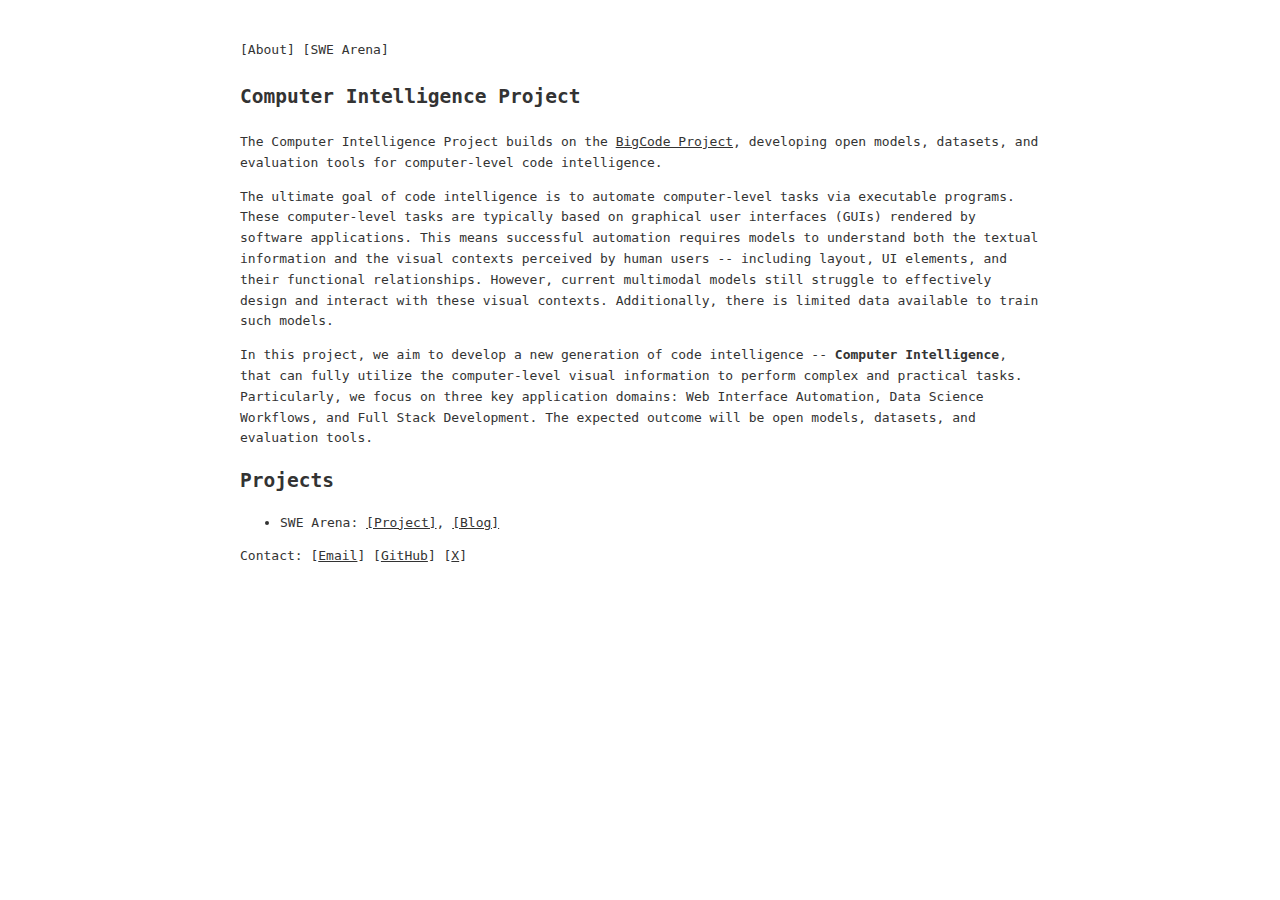
<file: index.html>
<!DOCTYPE html>
<html lang="en">
<head>
    <meta charset="UTF-8">
    <meta name="viewport" content="width=device-width, initial-scale=1.0">
    <title>Computer Intelligence Project</title>
    <link rel="stylesheet" href="styles.css">
</head>
<body>
    <header>
        <nav>
            [<a href="about.html">About</a>]
            [<a href="arena.html">SWE Arena</a>]
        </nav>
    </header>

    <main>
        <h1>Computer Intelligence Project</h1>
        <p>
            The Computer Intelligence Project builds on the <a href="https://www.bigcode-project.org/"><u>BigCode Project</u></a>, developing open models, datasets, and evaluation tools for computer-level code intelligence.
        </p>
        <p>
            The ultimate goal of code intelligence is to automate computer-level tasks via executable programs.
            These computer-level tasks are typically based on graphical user interfaces (GUIs) rendered by software applications.
            This means successful automation requires models to understand both the textual information and the visual contexts 
            perceived by human users -- including layout, UI elements, and their functional relationships. However, current 
            multimodal models still struggle to effectively design and interact with these visual contexts.
            Additionally, there is limited data available to train such models.
        </p>
        <p>
            In this project, we aim to develop a new generation of code intelligence -- <b>Computer Intelligence</b>,
            that can fully utilize the computer-level visual information to perform complex and practical tasks.
            Particularly, we focus on three key application domains: Web Interface Automation, Data Science Workflows, 
            and Full Stack Development.
            The expected outcome will be open models, datasets, and evaluation tools.
        </p>
        <!-- New section for sample project names -->
        <section>
            <h2>Projects</h2>
            <ul>
                <li>SWE Arena: <a href="arena.html"><u>[Project]</u></a>, <a href="blog/swe-arena.html"><u>[Blog]</u></a></li>
            </ul>
        </section>
        
        Contact:
        [<a href="mailto:computer.intelligence.project@gmail.com"><u>Email</u></a>] 
        <!-- [<a href="#"><u>Discord</u></a>] -->
        [<a href="https://github.com/BigComputer-Project"><u>GitHub</u></a>]
        [<a href="https://x.com/BigComProject"><u>X</u></a>]
    </main>
</body>
</html>
</file>
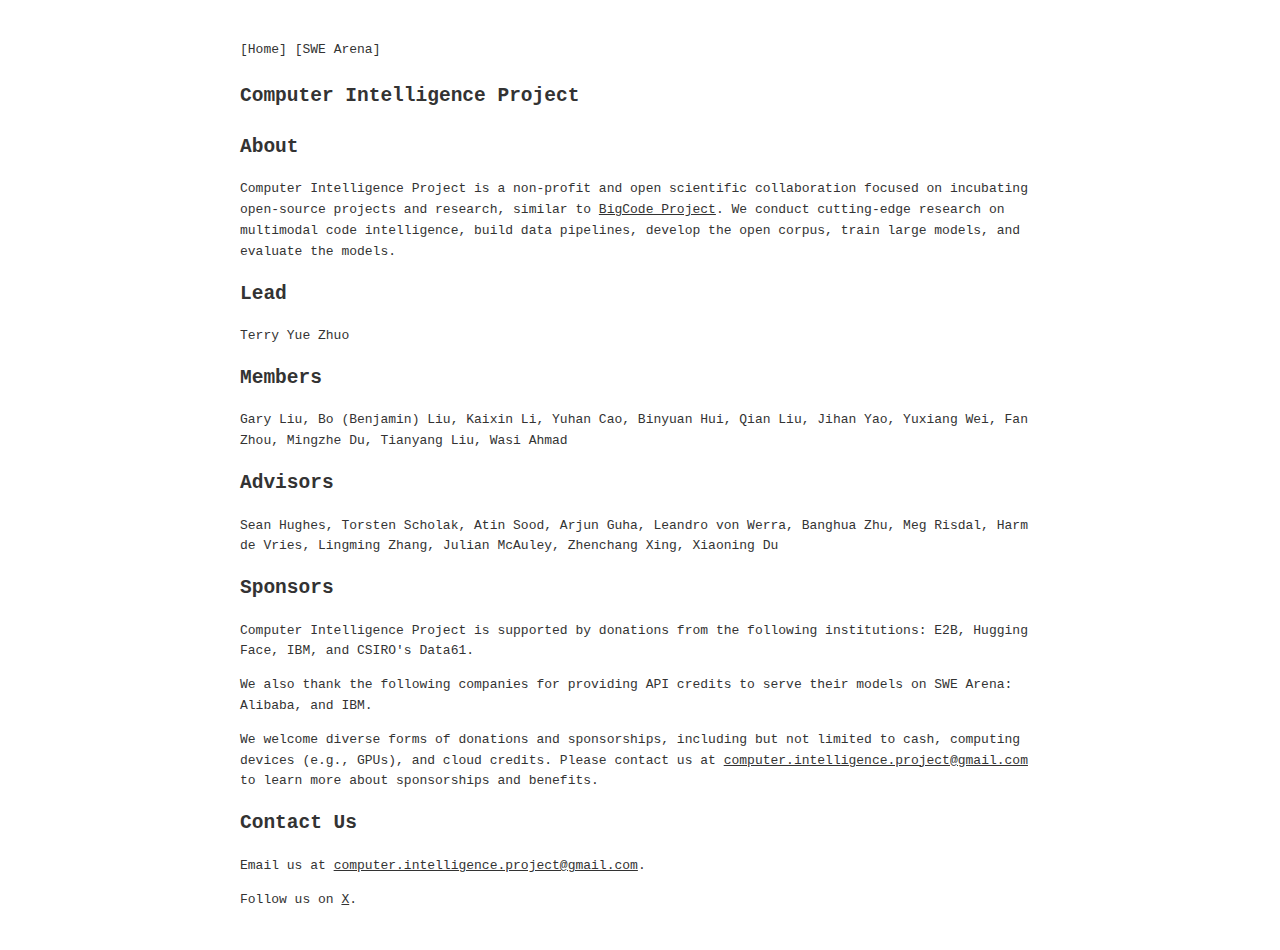
<file: about.html>
<!DOCTYPE html>
<html lang="en">
<head>
    <meta charset="UTF-8">
    <meta name="viewport" content="width=device-width, initial-scale=1.0">
    <title>Computer Intelligence Project</title>
    <link rel="stylesheet" href="styles.css">
</head>
<body>
    <header>
        <nav>
            [<a href="index.html">Home</a>]
            [<a href="#">SWE Arena</a>]
        </nav>
    </header>

    <main>
        <h1>Computer Intelligence Project</h1>
        <section>
            <h2>About</h2>
            <p>
                Computer Intelligence Project is a non-profit and open scientific collaboration focused on incubating open-source projects and research, similar to <a href="https://www.bigcode-project.org/"><u>BigCode Project</u></a>. We conduct cutting-edge research on multimodal code intelligence, build data pipelines, develop the open corpus, train large models, and evaluate the models.
            </p>
        </section>

        <section>
            <h2>Lead</h2>
            <p>
                Terry Yue Zhuo
            </p>
        </section>

        <section>
            <h2>Members</h2>
            <p>
                Gary Liu,
                Bo (Benjamin) Liu,
                Kaixin Li,
                Yuhan Cao,
                Binyuan Hui,
                Qian Liu,
                Jihan Yao,
                Yuxiang Wei,
                Fan Zhou,
                Mingzhe Du,
                Tianyang Liu,
                Wasi Ahmad
            </p>
        </section>

        <section>
            <h2>Advisors</h2>
            <p>
                Sean Hughes,
                Torsten Scholak,
                Atin Sood,
                Arjun Guha,
                Leandro von Werra,
                Banghua Zhu,
                Meg Risdal,
                Harm de Vries,
                Lingming Zhang,
                Julian McAuley,
                Zhenchang Xing,
                Xiaoning Du
            </p>
        </section>

        <section>
            <h2>Sponsors</h2>
            <p>
                Computer Intelligence Project is supported by donations from the following institutions: E2B, Hugging Face, IBM, and CSIRO's Data61.
            </p>
            <p>
                We also thank the following companies for providing API credits to serve their models on SWE Arena: Alibaba, and IBM.
            </p>
            <p>
                We welcome diverse forms of donations and sponsorships, including but not limited to cash, computing devices (e.g., GPUs), and cloud credits. Please contact us at <a href="mailto:computer.intelligence.project@gmail.com"><u>computer.intelligence.project@gmail.com</u></a> to learn more about sponsorships and benefits.
            </p>
        </section>

        <section>
            <h2>Contact Us</h2>
            <p>Email us at <a href="mailto:computer.intelligence.project@gmail.com"><u>computer.intelligence.project@gmail.com</u></a>.</p>
            <!-- <p>Join us on <a href="#"><u>Discord</u></a>.</p> -->
            <p>Follow us on <a href="https://x.com/BigComProject"><u>X</u></a>.</p>
        </section>
    </main>
</body>
</html>
</file>
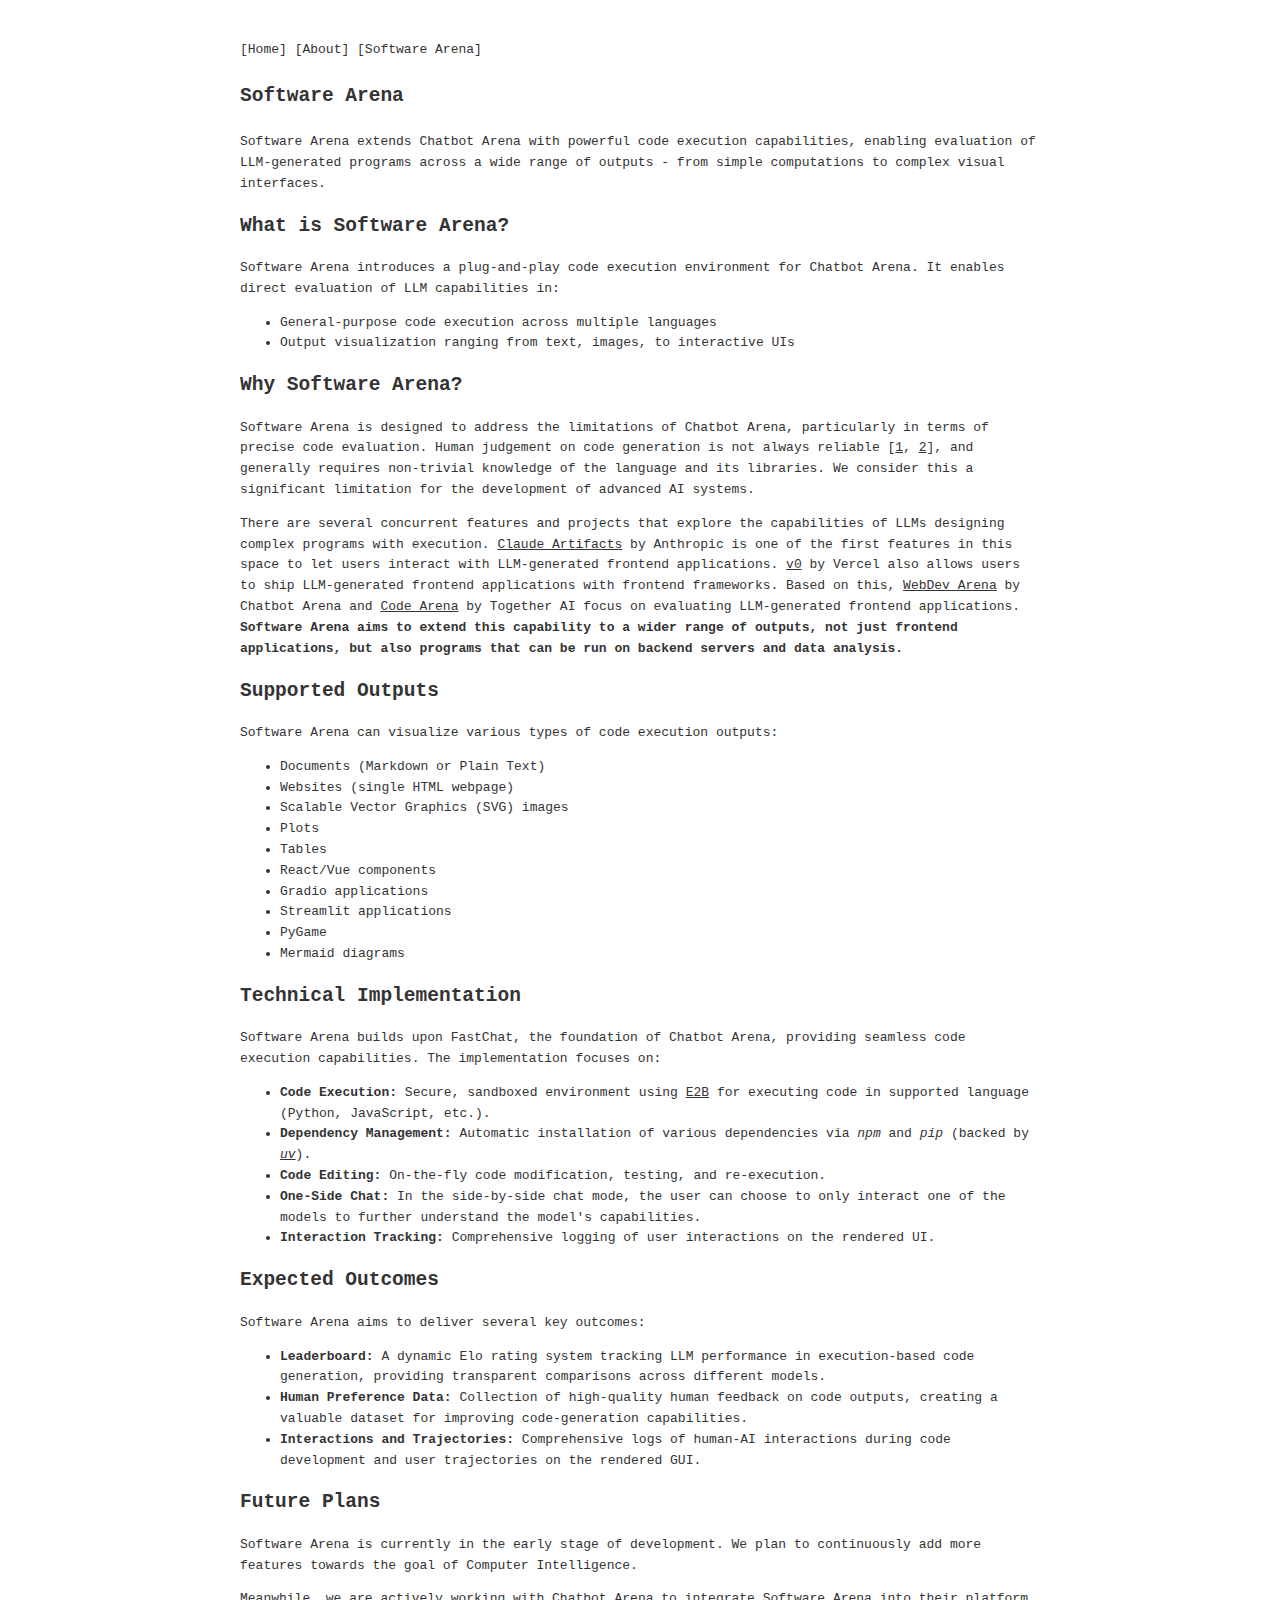
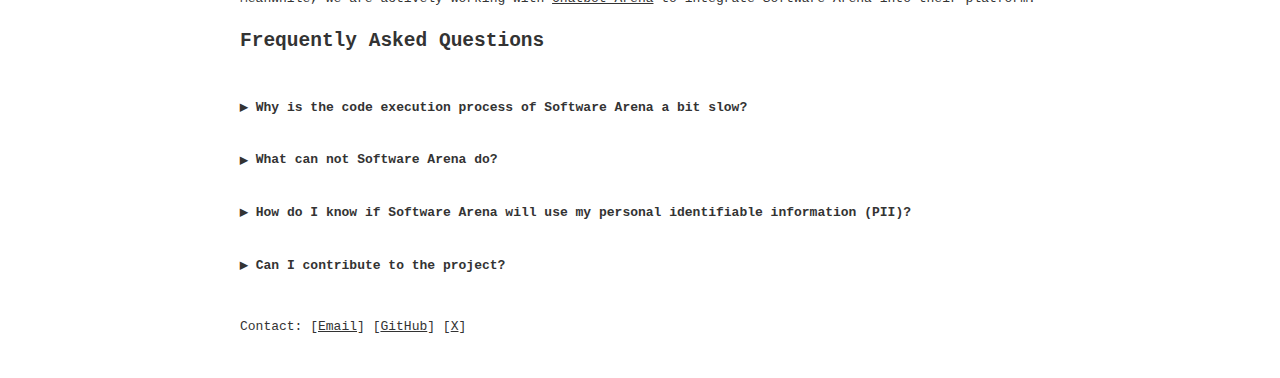
<file: software-arena.html>
<!DOCTYPE html>
<html lang="en">
<head>
    <meta charset="UTF-8">
    <meta name="viewport" content="width=device-width, initial-scale=1.0">
    <title>Software Arena - Computer Intelligence Project</title>
    <link rel="stylesheet" href="styles.css">
</head>
<body>
    <header>
        <nav>
            [<a href="index.html">Home</a>]
            [<a href="about.html">About</a>]
            [<a href="#">Software Arena</a>]
        </nav>
    </header>

    <main>
        <h1>Software Arena</h1>
        <p>
            Software Arena extends Chatbot Arena with powerful code execution capabilities, enabling evaluation of LLM-generated programs across a wide range of outputs - from simple computations to complex visual interfaces.
        </p>

        <h2>What is Software Arena?</h2>
        <p>
            Software Arena introduces a plug-and-play code execution environment for Chatbot Arena. It enables direct evaluation of LLM capabilities in:
        </p>
        <ul>
            <li>General-purpose code execution across multiple languages</li>
            <li>Output visualization ranging from text, images, to interactive UIs</li>
        </ul>

        <h2>Why Software Arena?</h2>
        <p>
            Software Arena is designed to address the limitations of Chatbot Arena, particularly in terms of precise code evaluation.
            Human judgement on code generation is not always reliable [<a href="https://arxiv.org/abs/2402.11296"><u>1</u></a>, <a href="https://arxiv.org/abs/2410.03837"><u>2</u></a>], and generally requires non-trivial knowledge of the language and its libraries.
            We consider this a significant limitation for the development of advanced AI systems.
        </p>    
        
        <p>
            There are several concurrent features and projects that explore the capabilities of LLMs designing complex programs with execution.
            <a href="https://support.anthropic.com/en/articles/9487310-what-are-artifacts-and-how-do-i-use-them"><u>Claude Artifacts</u></a> by Anthropic is one of the first features in this space to let users interact with LLM-generated frontend applications.
            <a href="https://v0.dev/"><u>v0</u></a> by Vercel also allows users to ship LLM-generated frontend applications with frontend frameworks.
            Based on this, <a href="https://chatbotarena.ai/webdev"><u>WebDev Arena</u></a> by Chatbot Arena and <a href="https://www.llmcodearena.com/"><u>Code Arena</u></a> by Together AI focus on evaluating LLM-generated frontend applications.
            <strong>Software Arena aims to extend this capability to a wider range of outputs, not just frontend applications, but also programs that can be run on backend servers and data analysis.</strong> 
        </p>
        <h2>Supported Outputs</h2>
        <p>Software Arena can visualize various types of code execution outputs:</p>
        <ul>
            <li>Documents (Markdown or Plain Text)</li>
            <li>Websites (single HTML webpage)</li>
            <li>Scalable Vector Graphics (SVG) images</li>
            <li>Plots</li>
            <li>Tables</li>
            <li>React/Vue components</li>
            <li>Gradio applications</li>
            <li>Streamlit applications</li>
            <li>PyGame</li>
            <li>Mermaid diagrams</li>
        </ul>

        <h2>Technical Implementation</h2>
        <p>
            Software Arena builds upon FastChat, the foundation of Chatbot Arena, providing seamless code execution capabilities. The implementation focuses on:
        </p>
        <ul>
            <li><strong>Code Execution:</strong> Secure, sandboxed environment using <a href="https://e2b.dev/"><u>E2B</u></a> for executing code in supported language (Python, JavaScript, etc.).</li>
            <li><strong>Dependency Management:</strong> Automatic installation of various dependencies via <i>npm</i> and <i>pip</i> (backed by <a href="https://github.com/astral-sh/uv"><u><i>uv</i></u></a>).</li>
            <li><strong>Code Editing:</strong> On-the-fly code modification, testing, and re-execution.</li>
            <li><strong>One-Side Chat:</strong> In the side-by-side chat mode, the user can choose to only interact one of the models to further understand the model's capabilities.</li>
            <li><strong>Interaction Tracking:</strong> Comprehensive logging of user interactions on the rendered UI.</li>
        </ul>
        
        <h2>Expected Outcomes</h2>
        <p>
            Software Arena aims to deliver several key outcomes:
        </p>
        <ul>
            <li><strong>Leaderboard:</strong> A dynamic Elo rating system tracking LLM performance in execution-based code generation, providing transparent comparisons across different models.</li>
            <li><strong>Human Preference Data:</strong> Collection of high-quality human feedback on code outputs, creating a valuable dataset for improving code-generation capabilities.</li>
            <li><strong>Interactions and Trajectories:</strong> Comprehensive logs of human-AI interactions during code development and user trajectories on the rendered GUI.</li>
        </ul>

        <h2>Future Plans</h2>
        <p>
            Software Arena is currently in the early stage of development.
            We plan to continuously add more features towards the goal of Computer Intelligence.
        </p>
        <p>
            Meanwhile, we are actively working with <a href="https://lmarena.ai/"><u>Chatbot Arena</u></a> to integrate Software Arena into their platform.
        </p>

        <h2>Frequently Asked Questions</h2>
        <div class="faq-section">
            <div class="faq-item">
                <div class="faq-question">Why is the code execution process of Software Arena a bit slow?</div>
                <div class="faq-answer">
                    Before code execution, Software Arena parses the code and installs various packages to ensure the code can be executed.
                    This is why the code execution process is a bit slow.
                </div>
            </div>
            <div class="faq-item">
                <div class="faq-question">What can not Software Arena do?</div>
                <div class="faq-answer">
                    Currently, Software Arena does not support programming languages other than JavaScript, TypeScript, HTML, and Python.
                    In addition, Software Arena can not execute code that use desktop-level UIs (e.g., Tkinter, PyQt, etc.) or take user inputs from the keyboard.
                </div>
            </div>
            <div class="faq-item">
                <div class="faq-question">How do I know if Software Arena will use my personal identifiable information (PII)?</div>
                <div class="faq-answer">
                    While Software Arena collects the user input, we will redact the PII (e.g., API keys, etc.) by using <a href="https://huggingface.co/bigcode/starpii"><u>StarPII</u></a>, an NER model that trained on a large-scale code dataset that can identify and mask the PII.
                </div>
            </div>
            <div class="faq-item">
                <div class="faq-question">Can I contribute to the project?</div>
                <div class="faq-answer">
                    Yes! Software Arena is an open-source project, and we welcome contributions. You can find our repository on GitHub and join our community through email. We appreciate help in various areas including development, testing, and documentation.
                </div>
            </div>
        </div>

        <script>
            document.querySelectorAll('.faq-question').forEach(question => {
                question.addEventListener('click', () => {
                    const answer = question.nextElementSibling;
                    const isActive = question.classList.contains('active');
                    
                    // Close all other answers
                    document.querySelectorAll('.faq-question').forEach(q => {
                        q.classList.remove('active');
                        q.nextElementSibling.classList.remove('active');
                    });
                    
                    // Toggle current answer
                    if (!isActive) {
                        question.classList.add('active');
                        answer.classList.add('active');
                    }
                });
            });
        </script>

        <footer>
            Contact:
            [<a href="mailto:computer.intelligence.project@gmail.com"><u>Email</u></a>] 
            <!-- [<a href="#"><u>Discord</u></a>] -->
            [<a href="https://github.com/BigComputer-Project"><u>GitHub</u></a>]
            [<a href="https://x.com/BigComProject"><u>X</u></a>]
        </footer>
    </main>
</body>
</html>
</file>
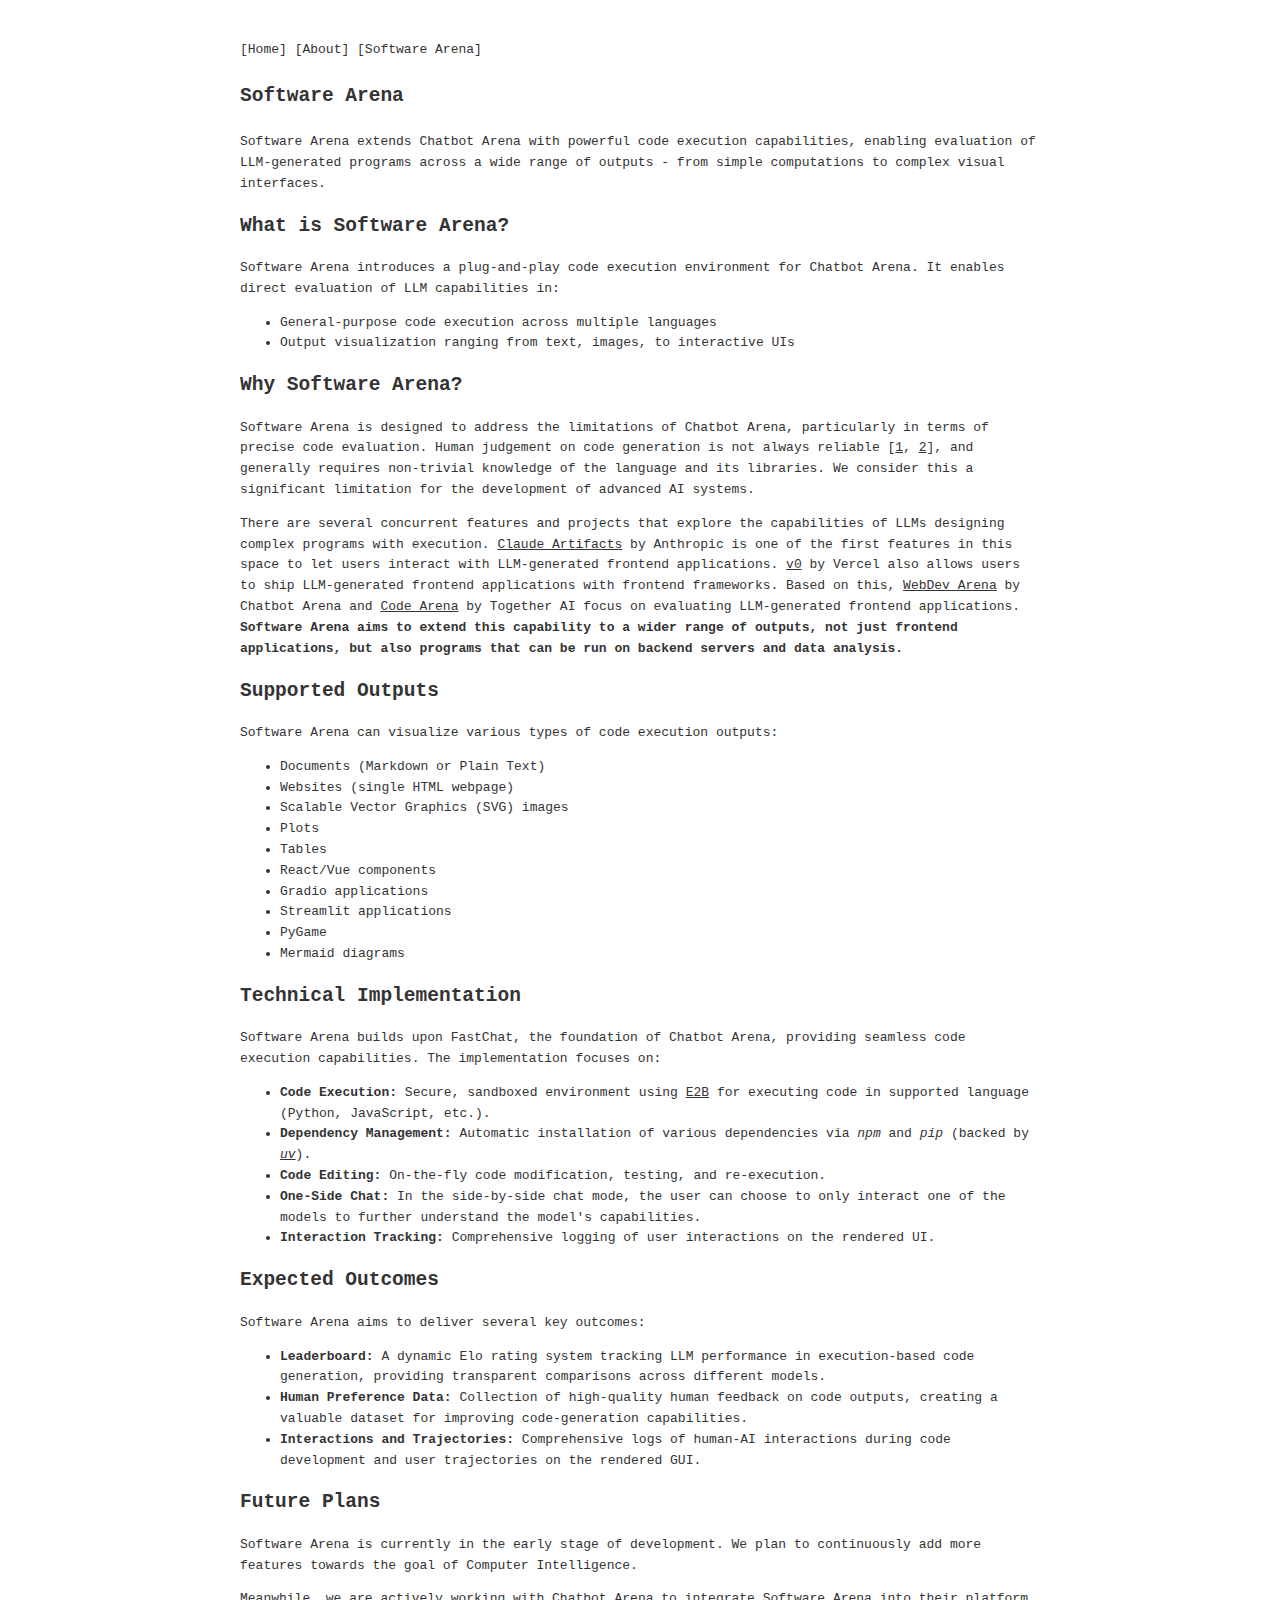
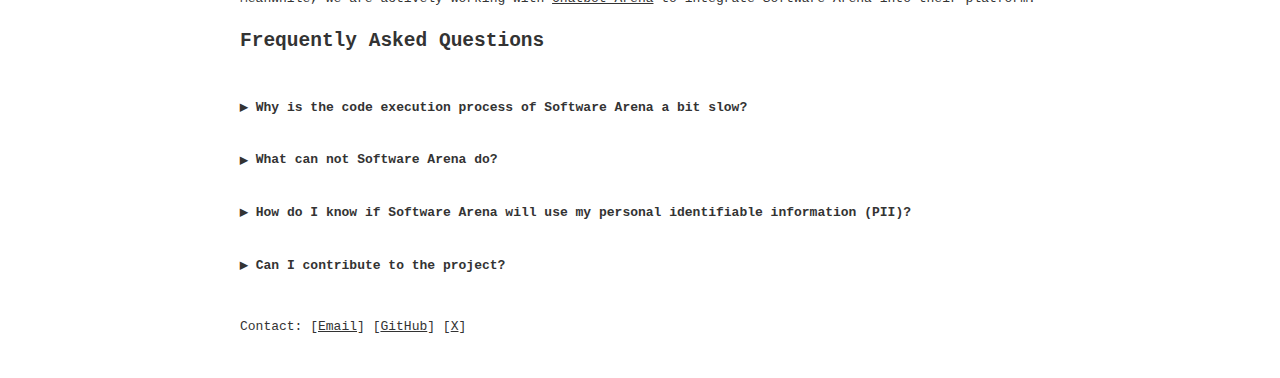
<file: blog/software-arena.html>
<!DOCTYPE html>
<html lang="en">
<head>
    <meta charset="UTF-8">
    <meta name="viewport" content="width=device-width, initial-scale=1.0">
    <title>Software Arena - Computer Intelligence Project</title>
    <link rel="stylesheet" href="../styles.css">
</head>
<body>
    <header>
        <nav>
            [<a href="../index.html">Home</a>]
            [<a href="../about.html">About</a>]
            [<a href="../arena.html">Software Arena</a>]
        </nav>
    </header>

    <main>
        <h1>Software Arena</h1>
        <p>
            Software Arena extends Chatbot Arena with powerful code execution capabilities, enabling evaluation of LLM-generated programs across a wide range of outputs - from simple computations to complex visual interfaces.
        </p>

        <h2>What is Software Arena?</h2>
        <p>
            Software Arena introduces a plug-and-play code execution environment for Chatbot Arena. It enables direct evaluation of LLM capabilities in:
        </p>
        <ul>
            <li>General-purpose code execution across multiple languages</li>
            <li>Output visualization ranging from text, images, to interactive UIs</li>
        </ul>

        <h2>Why Software Arena?</h2>
        <p>
            Software Arena is designed to address the limitations of Chatbot Arena, particularly in terms of precise code evaluation.
            Human judgement on code generation is not always reliable [<a href="https://arxiv.org/abs/2402.11296"><u>1</u></a>, <a href="https://arxiv.org/abs/2410.03837"><u>2</u></a>], and generally requires non-trivial knowledge of the language and its libraries.
            We consider this a significant limitation for the development of advanced AI systems.
        </p>    
        
        <p>
            There are several concurrent features and projects that explore the capabilities of LLMs designing complex programs with execution.
            <a href="https://support.anthropic.com/en/articles/9487310-what-are-artifacts-and-how-do-i-use-them"><u>Claude Artifacts</u></a> by Anthropic is one of the first features in this space to let users interact with LLM-generated frontend applications.
            <a href="https://v0.dev/"><u>v0</u></a> by Vercel also allows users to ship LLM-generated frontend applications with frontend frameworks.
            Based on this, <a href="https://chatbotarena.ai/webdev"><u>WebDev Arena</u></a> by Chatbot Arena and <a href="https://www.llmcodearena.com/"><u>Code Arena</u></a> by Together AI focus on evaluating LLM-generated frontend applications.
            <strong>Software Arena aims to extend this capability to a wider range of outputs, not just frontend applications, but also programs that can be run on backend servers and data analysis.</strong> 
        </p>
        <h2>Supported Outputs</h2>
        <p>Software Arena can visualize various types of code execution outputs:</p>
        <ul>
            <li>Documents (Markdown or Plain Text)</li>
            <li>Websites (single HTML webpage)</li>
            <li>Scalable Vector Graphics (SVG) images</li>
            <li>Plots</li>
            <li>Tables</li>
            <li>React/Vue components</li>
            <li>Gradio applications</li>
            <li>Streamlit applications</li>
            <li>PyGame</li>
            <li>Mermaid diagrams</li>
        </ul>

        <h2>Technical Implementation</h2>
        <p>
            Software Arena builds upon FastChat, the foundation of Chatbot Arena, providing seamless code execution capabilities. The implementation focuses on:
        </p>
        <ul>
            <li><strong>Code Execution:</strong> Secure, sandboxed environment using <a href="https://e2b.dev/"><u>E2B</u></a> for executing code in supported language (Python, JavaScript, etc.).</li>
            <li><strong>Dependency Management:</strong> Automatic installation of various dependencies via <i>npm</i> and <i>pip</i> (backed by <a href="https://github.com/astral-sh/uv"><u><i>uv</i></u></a>).</li>
            <li><strong>Code Editing:</strong> On-the-fly code modification, testing, and re-execution.</li>
            <li><strong>One-Side Chat:</strong> In the side-by-side chat mode, the user can choose to only interact one of the models to further understand the model's capabilities.</li>
            <li><strong>Interaction Tracking:</strong> Comprehensive logging of user interactions on the rendered UI.</li>
        </ul>
        
        <h2>Expected Outcomes</h2>
        <p>
            Software Arena aims to deliver several key outcomes:
        </p>
        <ul>
            <li><strong>Leaderboard:</strong> A dynamic Elo rating system tracking LLM performance in execution-based code generation, providing transparent comparisons across different models.</li>
            <li><strong>Human Preference Data:</strong> Collection of high-quality human feedback on code outputs, creating a valuable dataset for improving code-generation capabilities.</li>
            <li><strong>Interactions and Trajectories:</strong> Comprehensive logs of human-AI interactions during code development and user trajectories on the rendered GUI.</li>
        </ul>

        <h2>Future Plans</h2>
        <p>
            Software Arena is currently in the early stage of development.
            We plan to continuously add more features towards the goal of Computer Intelligence.
        </p>
        <p>
            Meanwhile, we are actively working with <a href="https://lmarena.ai/"><u>Chatbot Arena</u></a> to integrate Software Arena into their platform.
        </p>

        <h2>Frequently Asked Questions</h2>
        <div class="faq-section">
            <div class="faq-item">
                <div class="faq-question">Why is the code execution process of Software Arena a bit slow?</div>
                <div class="faq-answer">
                    Before code execution, Software Arena parses the code and installs various packages to ensure the code can be executed.
                    This is why the code execution process is a bit slow.
                </div>
            </div>
            <div class="faq-item">
                <div class="faq-question">What can not Software Arena do?</div>
                <div class="faq-answer">
                    Currently, Software Arena does not support programming languages other than JavaScript, TypeScript, HTML, and Python.
                    In addition, Software Arena can not execute code that use desktop-level UIs (e.g., Tkinter, PyQt, etc.) or take user inputs from the keyboard.
                </div>
            </div>
            <div class="faq-item">
                <div class="faq-question">How do I know if Software Arena will use my personal identifiable information (PII)?</div>
                <div class="faq-answer">
                    While Software Arena collects the user input, we will redact the PII (e.g., API keys, etc.) by using <a href="https://huggingface.co/bigcode/starpii"><u>StarPII</u></a>, an NER model that trained on a large-scale code dataset that can identify and mask the PII.
                </div>
            </div>
            <div class="faq-item">
                <div class="faq-question">Can I contribute to the project?</div>
                <div class="faq-answer">
                    Yes! Software Arena is an open-source project, and we welcome contributions. You can find our repository on GitHub and join our community through email. We appreciate help in various areas including development, testing, and documentation.
                </div>
            </div>
        </div>

        <script>
            document.querySelectorAll('.faq-question').forEach(question => {
                question.addEventListener('click', () => {
                    const answer = question.nextElementSibling;
                    const isActive = question.classList.contains('active');
                    
                    // Close all other answers
                    document.querySelectorAll('.faq-question').forEach(q => {
                        q.classList.remove('active');
                        q.nextElementSibling.classList.remove('active');
                    });
                    
                    // Toggle current answer
                    if (!isActive) {
                        question.classList.add('active');
                        answer.classList.add('active');
                    }
                });
            });
        </script>

        <footer>
            Contact:
            [<a href="mailto:computer.intelligence.project@gmail.com"><u>Email</u></a>] 
            <!-- [<a href="#"><u>Discord</u></a>] -->
            [<a href="https://github.com/BigComputer-Project"><u>GitHub</u></a>]
            [<a href="https://x.com/BigComProject"><u>X</u></a>]
        </footer>
    </main>
</body>
</html>
</file>
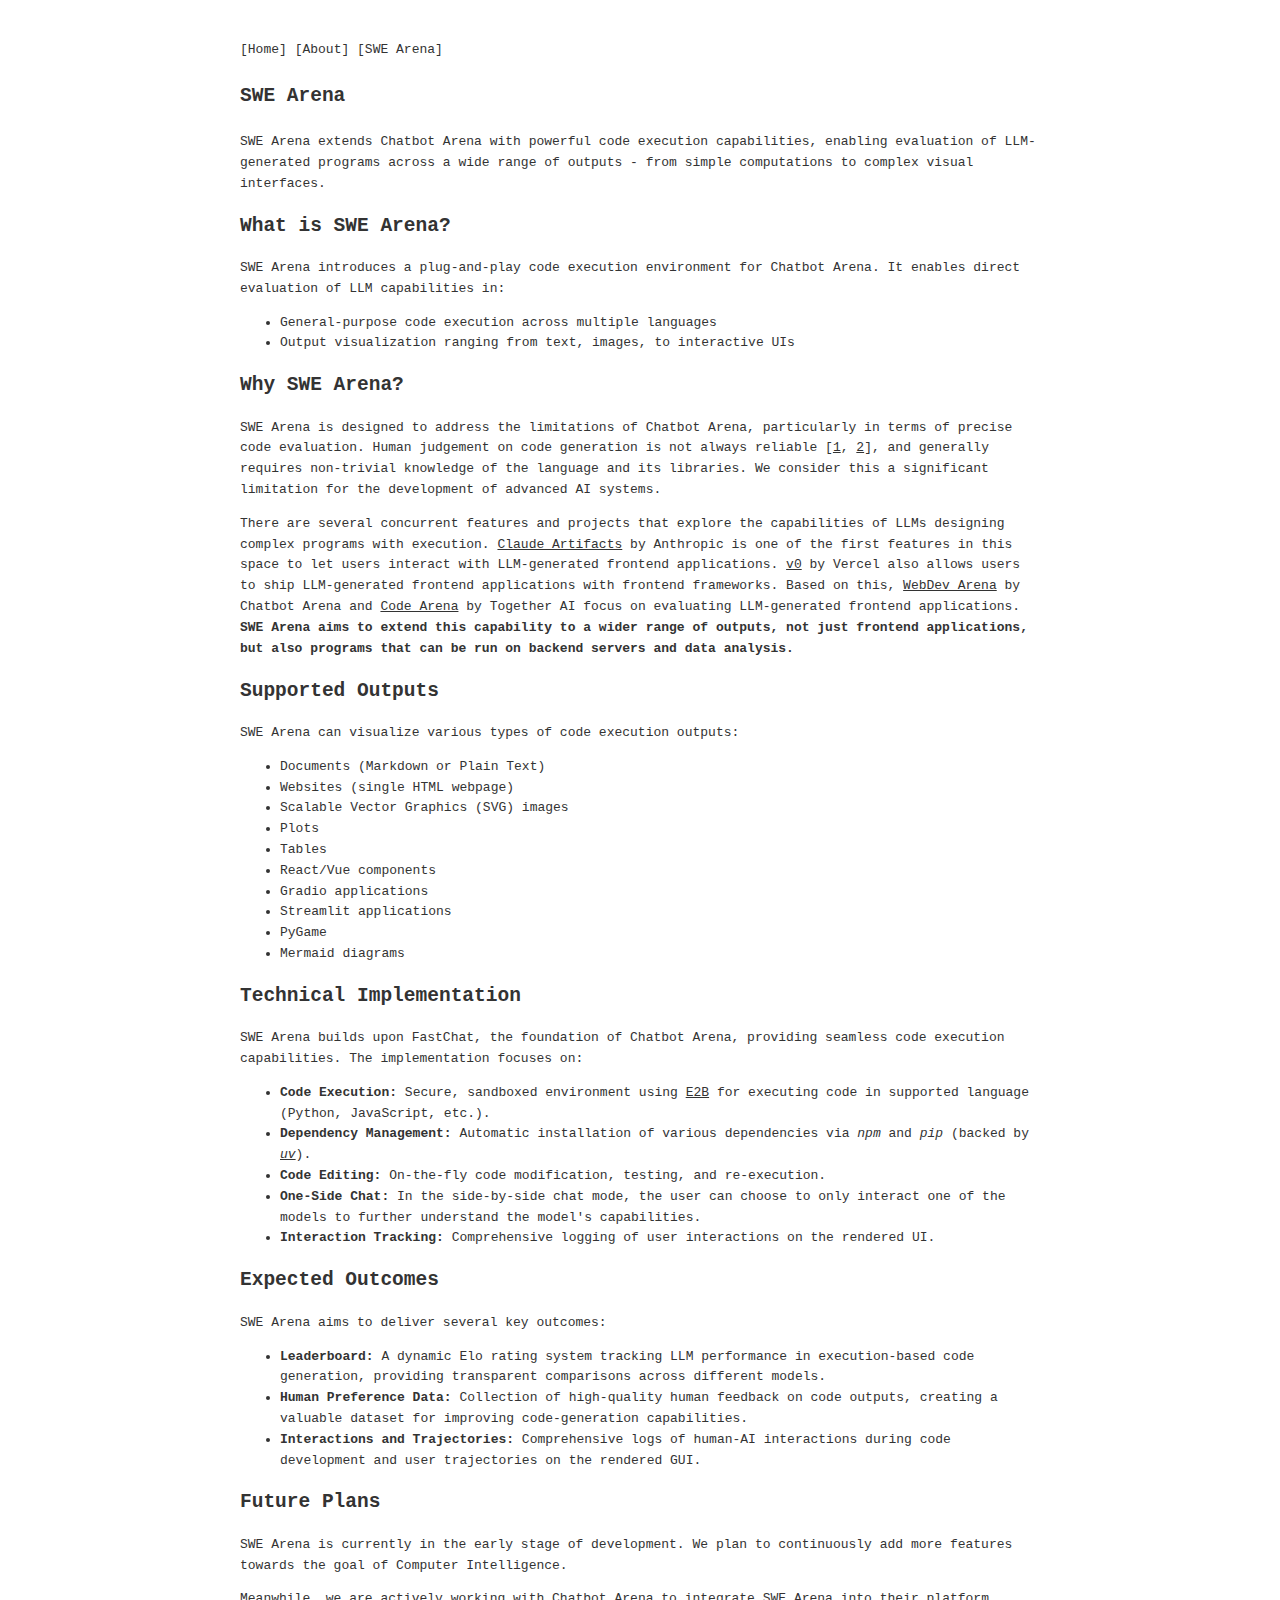
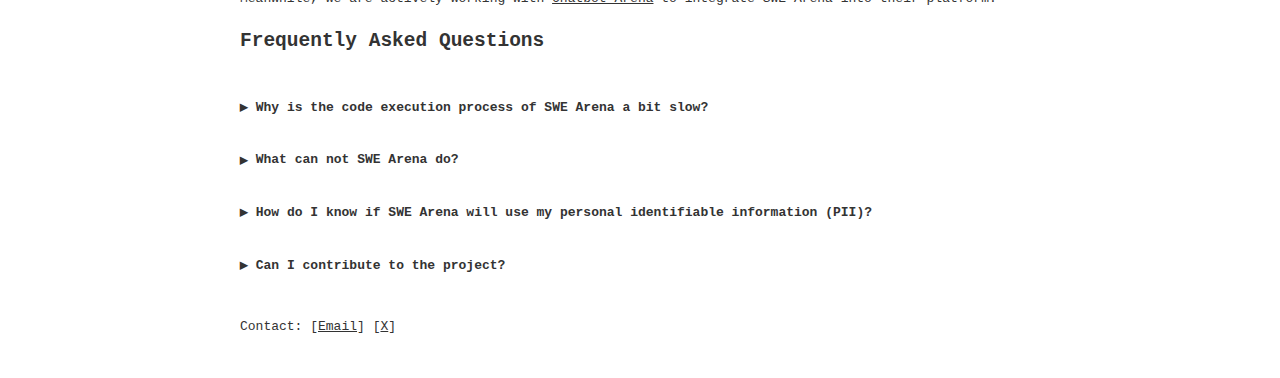
<file: blog/swe-arena.html>
<!DOCTYPE html>
<html lang="en">
<head>
    <meta charset="UTF-8">
    <meta name="viewport" content="width=device-width, initial-scale=1.0">
    <title>SWE Arena - Computer Intelligence Project</title>
    <link rel="stylesheet" href="../styles.css">
</head>
<body>
    <header>
        <nav>
            [<a href="../index.html">Home</a>]
            [<a href="../about.html">About</a>]
            [<a href="../arena.html">SWE Arena</a>]
        </nav>
    </header>

    <main>
        <h1>SWE Arena</h1>
        <p>
            SWE Arena extends Chatbot Arena with powerful code execution capabilities, enabling evaluation of LLM-generated programs across a wide range of outputs - from simple computations to complex visual interfaces.
        </p>

        <h2>What is SWE Arena?</h2>
        <p>
            SWE Arena introduces a plug-and-play code execution environment for Chatbot Arena. It enables direct evaluation of LLM capabilities in:
        </p>
        <ul>
            <li>General-purpose code execution across multiple languages</li>
            <li>Output visualization ranging from text, images, to interactive UIs</li>
        </ul>

        <h2>Why SWE Arena?</h2>
        <p>
            SWE Arena is designed to address the limitations of Chatbot Arena, particularly in terms of precise code evaluation.
            Human judgement on code generation is not always reliable [<a href="https://arxiv.org/abs/2402.11296"><u>1</u></a>, <a href="https://arxiv.org/abs/2410.03837"><u>2</u></a>], and generally requires non-trivial knowledge of the language and its libraries.
            We consider this a significant limitation for the development of advanced AI systems.
        </p>    
        
        <p>
            There are several concurrent features and projects that explore the capabilities of LLMs designing complex programs with execution.
            <a href="https://support.anthropic.com/en/articles/9487310-what-are-artifacts-and-how-do-i-use-them"><u>Claude Artifacts</u></a> by Anthropic is one of the first features in this space to let users interact with LLM-generated frontend applications.
            <a href="https://v0.dev/"><u>v0</u></a> by Vercel also allows users to ship LLM-generated frontend applications with frontend frameworks.
            Based on this, <a href="https://chatbotarena.ai/webdev"><u>WebDev Arena</u></a> by Chatbot Arena and <a href="https://www.llmcodearena.com/"><u>Code Arena</u></a> by Together AI focus on evaluating LLM-generated frontend applications.
            <strong>SWE Arena aims to extend this capability to a wider range of outputs, not just frontend applications, but also programs that can be run on backend servers and data analysis.</strong> 
        </p>
        <h2>Supported Outputs</h2>
        <p>SWE Arena can visualize various types of code execution outputs:</p>
        <ul>
            <li>Documents (Markdown or Plain Text)</li>
            <li>Websites (single HTML webpage)</li>
            <li>Scalable Vector Graphics (SVG) images</li>
            <li>Plots</li>
            <li>Tables</li>
            <li>React/Vue components</li>
            <li>Gradio applications</li>
            <li>Streamlit applications</li>
            <li>PyGame</li>
            <li>Mermaid diagrams</li>
        </ul>

        <h2>Technical Implementation</h2>
        <p>
            SWE Arena builds upon FastChat, the foundation of Chatbot Arena, providing seamless code execution capabilities. The implementation focuses on:
        </p>
        <ul>
            <li><strong>Code Execution:</strong> Secure, sandboxed environment using <a href="https://e2b.dev/"><u>E2B</u></a> for executing code in supported language (Python, JavaScript, etc.).</li>
            <li><strong>Dependency Management:</strong> Automatic installation of various dependencies via <i>npm</i> and <i>pip</i> (backed by <a href="https://github.com/astral-sh/uv"><u><i>uv</i></u></a>).</li>
            <li><strong>Code Editing:</strong> On-the-fly code modification, testing, and re-execution.</li>
            <li><strong>One-Side Chat:</strong> In the side-by-side chat mode, the user can choose to only interact one of the models to further understand the model's capabilities.</li>
            <li><strong>Interaction Tracking:</strong> Comprehensive logging of user interactions on the rendered UI.</li>
        </ul>
        
        <h2>Expected Outcomes</h2>
        <p>
            SWE Arena aims to deliver several key outcomes:
        </p>
        <ul>
            <li><strong>Leaderboard:</strong> A dynamic Elo rating system tracking LLM performance in execution-based code generation, providing transparent comparisons across different models.</li>
            <li><strong>Human Preference Data:</strong> Collection of high-quality human feedback on code outputs, creating a valuable dataset for improving code-generation capabilities.</li>
            <li><strong>Interactions and Trajectories:</strong> Comprehensive logs of human-AI interactions during code development and user trajectories on the rendered GUI.</li>
        </ul>

        <h2>Future Plans</h2>
        <p>
            SWE Arena is currently in the early stage of development.
            We plan to continuously add more features towards the goal of Computer Intelligence.
        </p>
        <p>
            Meanwhile, we are actively working with <a href="https://lmarena.ai/"><u>Chatbot Arena</u></a> to integrate SWE Arena into their platform.
        </p>

        <h2>Frequently Asked Questions</h2>
        <div class="faq-section">
            <div class="faq-item">
                <div class="faq-question">Why is the code execution process of SWE Arena a bit slow?</div>
                <div class="faq-answer">
                    Before code execution, SWE Arena parses the code and installs various packages to ensure the code can be executed.
                    This is why the code execution process is a bit slow.
                </div>
            </div>
            <div class="faq-item">
                <div class="faq-question">What can not SWE Arena do?</div>
                <div class="faq-answer">
                    Currently, SWE Arena does not support programming languages other than JavaScript, TypeScript, HTML, and Python.
                    In addition, SWE Arena can not execute code that use desktop-level UIs (e.g., Tkinter, PyQt, etc.) or take user inputs from the keyboard.
                </div>
            </div>
            <div class="faq-item">
                <div class="faq-question">How do I know if SWE Arena will use my personal identifiable information (PII)?</div>
                <div class="faq-answer">
                    While SWE Arena collects the user input, we will redact the PII (e.g., API keys, etc.) by using <a href="https://huggingface.co/bigcode/starpii"><u>StarPII</u></a>, an NER model that trained on a large-scale code dataset that can identify and mask the PII.
                </div>
            </div>
            <div class="faq-item">
                <div class="faq-question">Can I contribute to the project?</div>
                <div class="faq-answer">
                    Yes! SWE Arena is an open-source project, and we welcome contributions. You can find our repository on GitHub and join our community through email. We appreciate help in various areas including development, testing, and documentation.
                </div>
            </div>
        </div>

        <script>
            document.querySelectorAll('.faq-question').forEach(question => {
                question.addEventListener('click', () => {
                    const answer = question.nextElementSibling;
                    const isActive = question.classList.contains('active');
                    
                    // Close all other answers
                    document.querySelectorAll('.faq-question').forEach(q => {
                        q.classList.remove('active');
                        q.nextElementSibling.classList.remove('active');
                    });
                    
                    // Toggle current answer
                    if (!isActive) {
                        question.classList.add('active');
                        answer.classList.add('active');
                    }
                });
            });
        </script>

        <footer>
            Contact:
            [<a href="mailto:computer.intelligence.project@gmail.com"><u>Email</u></a>] 
            <!-- [<a href="#"><u>Discord</u></a>] -->
            [<a href="https://x.com/BigComProject"><u>X</u></a>]
        </footer>
    </main>
</body>
</html>
</file>
<file: styles.css>
body {
    font-family: monospace;
    max-width: 800px;
    margin: 40px auto;
    padding: 0 20px;
    line-height: 1.6;
    color: #333;
}

nav {
    margin: 20px 0;
}

a {
    color: #333;
    text-decoration: none;
}

a:hover {
    text-decoration: underline;
}

img {
    max-width: 100%;
    height: auto;
    margin: 20px 0;
}

h1 {
    font-size: 1.5em;
    margin: 20px 0;
}

.faq-section {
    margin: 2rem 0;
}

.faq-item {
    margin-bottom: 1rem;
}

.faq-question {
    padding: 0.5rem 0;
    cursor: pointer;
    display: flex;
    justify-content: flex-start;
    align-items: center;
    font-weight: bold;
    gap: 0.5rem;
}

.faq-answer {
    padding: 0.5rem 0 0.5rem 1.3rem;
    display: none;
}

.faq-question::before {
    content: '▶';
    font-size: 0.8rem;
    transition: transform 0.2s ease;
    display: inline-block;
    transform: rotate(0deg);
}

.faq-question.active::before {
    transform: rotate(90deg);
}

.faq-question::after {
    content: none;
}

.faq-question.active::after {
    content: none;
}

.faq-answer.active {
    display: block;
}
</file>
